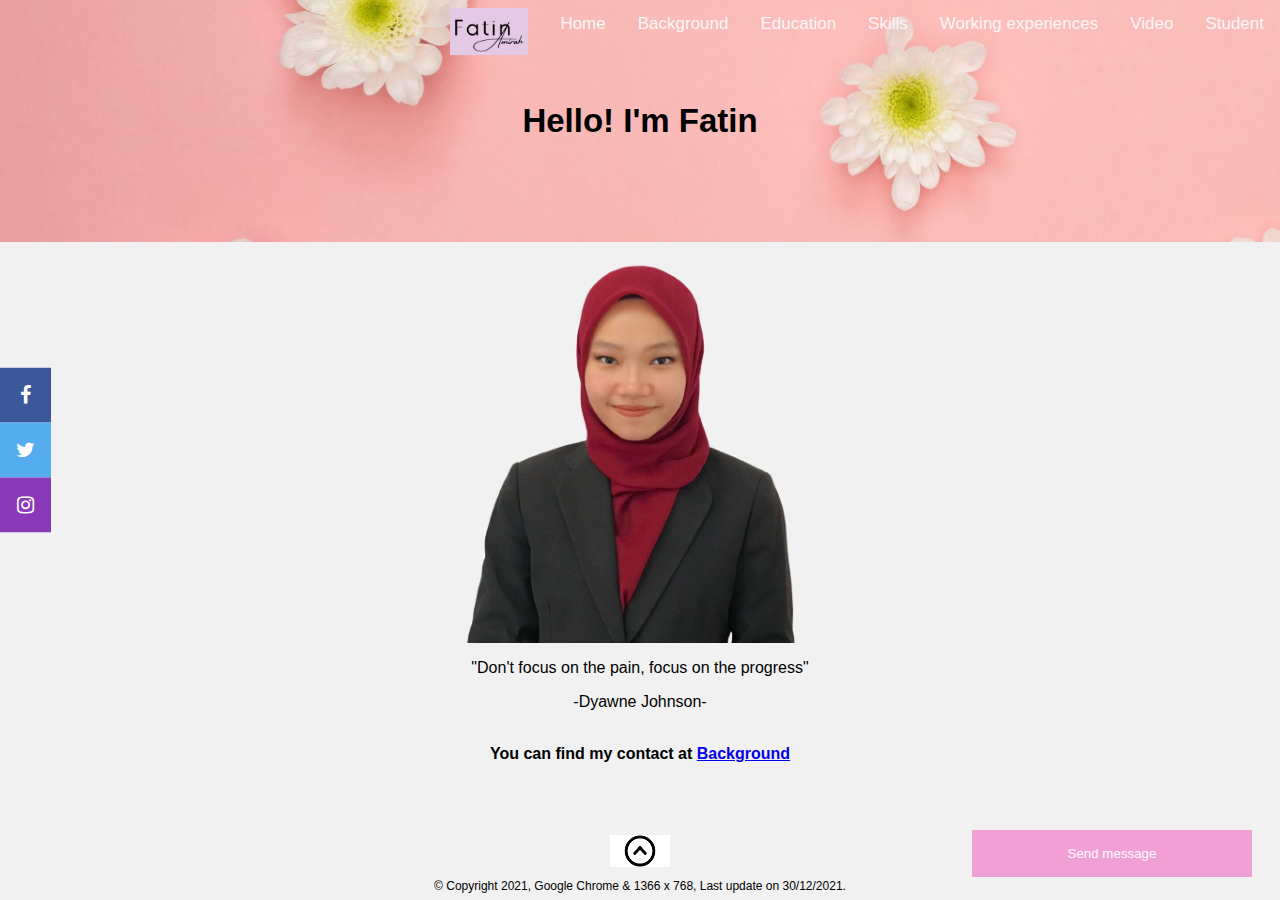
<file: index.html>
<!DOCTYPE html>
<html lang="en">
<head>
  <meta charset="UTF-8">
  <meta name="viewport" content="width=device-width, initial-scale=1">
  <link rel="stylesheet" href="https://cdnjs.cloudflare.com/ajax/libs/font-awesome/4.7.0/css/font-awesome.min.css">
  <link rel="stylesheet" href="styles.css">
  <title>Home</title> 

<a name="top"></a>

<style>
  body {margin:0;height:900px;}

  .icon-bar {
    position: fixed;
    top: 50%;
    -webkit-transform: translateY(-50%);
    -ms-transform: translateY(-50%);
    transform: translateY(-50%);
  }
  
  .icon-bar a {
    display: block;
    text-align: center;
    padding: 16px;
    transition: all 0.3s ease;
    color: white;
    font-size: 20px;
  }
  
  .icon-bar a:hover {
    background-color: #000;
  }
  
  .facebook {
    background: #3B5998;
    color: white;
  }
  
  .twitter {
    background: #55ACEE;
    color: white;
  }
  
  .instagram {
    background: #8a3ab9;
    color: white;
  }

  .content {
    margin-left: 75px;
    font-size: 30px;
  }
 
  img {
display: block;
margin-left: auto;
margin-right: auto;
}

.logo-image{
   float: left;
   margin-top: -6px;

}

/* Button used to open the contact form - fixed at the bottom of the page */
.open-button {
  background-color: rgb(240, 140, 206);
  color: white;
  padding: 16px 20px;
  border: none;
  cursor: pointer;
  opacity: 0.8;
  position: fixed;
  bottom: 23px;
  right: 28px;
  width: 280px;
}

/* The popup form - hidden by default */
.form-popup {
  display: none;
  position: fixed;
  bottom: 0;
  right: 15px;
  border: 3px solid #f1f1f1;
  z-index: 9;
}

/* Add styles to the form container */
.form-container {
  max-width: 300px;
  padding: 10px;
  background-color: white;
}

/* Full-width input fields */
.form-container input[type=text], .form-container input[type=password] {
  width: 100%;
  padding: 15px;
  margin: 5px 0 22px 0;
  border: none;
  background: #f1f1f1;
}

/* When the inputs get focus, do something */
.form-container input[type=text]:focus, .form-container input[type=password]:focus {
  background-color: #ddd;
  outline: none;
}

/* Set a style for the submit/login button */
.form-container .btn {
  background-color: #f8b0da;
  color: white;
  padding: 16px 20px;
  border: none;
  cursor: pointer;
  width: 100%;
  margin-bottom:10px;
  opacity: 0.8;
}

/* Add a red background color to the cancel button */
.form-container .cancel {
  background-color: rgb(252, 76, 76);
}

/* Add some hover effects to buttons */
.form-container .btn:hover, .open-button:hover {
  opacity: 1;
}
</style>
</head>

<body>
  <div class="icon-bar">
    <a href="https://www.facebook.com/fatin.amirahhh" class="facebook"><i class="fa fa-facebook"></i></a> 
    <a href="https://twitter.com/f4tinamirah" class="twitter"><i class="fa fa-twitter"></i></a> 
    <a href="https://www.instagram.com/f4tinamirah/" class="instagram"><i class="fa fa-instagram"></i></a> 
  </div>

  <navbar>
  <a href="student.html">Student</a>
  <a href="video.html">Video</a>
  <a href="working_experiences.html">Working experiences</a>
  <a href="skills.html">Skills</a>
  <a href="education.html">Education</a> 
  <a href="background.html">Background</a>
  <a href="index.html">Home</a> 
  <a class="navbar-brand" href="image/logo.png">
  <div class="logo-image">
    <img src="image/logo.png" alt="logo" style="width:78px">
  </div>
  </a>
  </navbar>

<header>
    <h1>Hello! I'm Fatin</h1>
</header>

<br>
  <div class="square"> 
    <div>  
        <img src="image/me.png" alt="me" style="width:400px">  
    </div> 
  </div>  

<blockquote>"Don't focus on the pain, focus on the progress"</blockquote>
<p>-Dyawne Johnson-</p>
<br>
<b>You can find my contact at <a href="background.html">Background</a></b>

<br>
<br>
<br>
<br>
<br>

<button class="open-button" onclick="openForm()">Send message</button>

<div class="form-popup" id="myForm">
  <form action="/action_page.php" class="form-container">
    <h4>Please fill out the form below.</h4>
    
    <label for="name"><b>Name</b></label>
    <input type="text" placeholder="Your name" name="name" required>

    <label for="email"><b>Email</b></label>
    <input type="text" placeholder="Your email" name="email" required>

    <label for="message"><b>Message</b></label>
    <input type="text" placeholder="Write message" name="message" required>

    <button type="submit" class="btn">Submit</button>
    <button type="button" class="btn cancel" onclick="closeForm()">Close</button>
  </form>
</div>

<script>
function openForm() {
  document.getElementById("myForm").style.display = "block";
}

function closeForm() {
  document.getElementById("myForm").style.display = "none";
}
</script>
 
<a href="#top"><img src="image/top.png" alt="top"></a>

<footer>
  <p> &copy; Copyright 2021, Google Chrome & 1366 x 768, Last update on 30/12/2021. </p>
</footer>

</body>
<html>
</file>
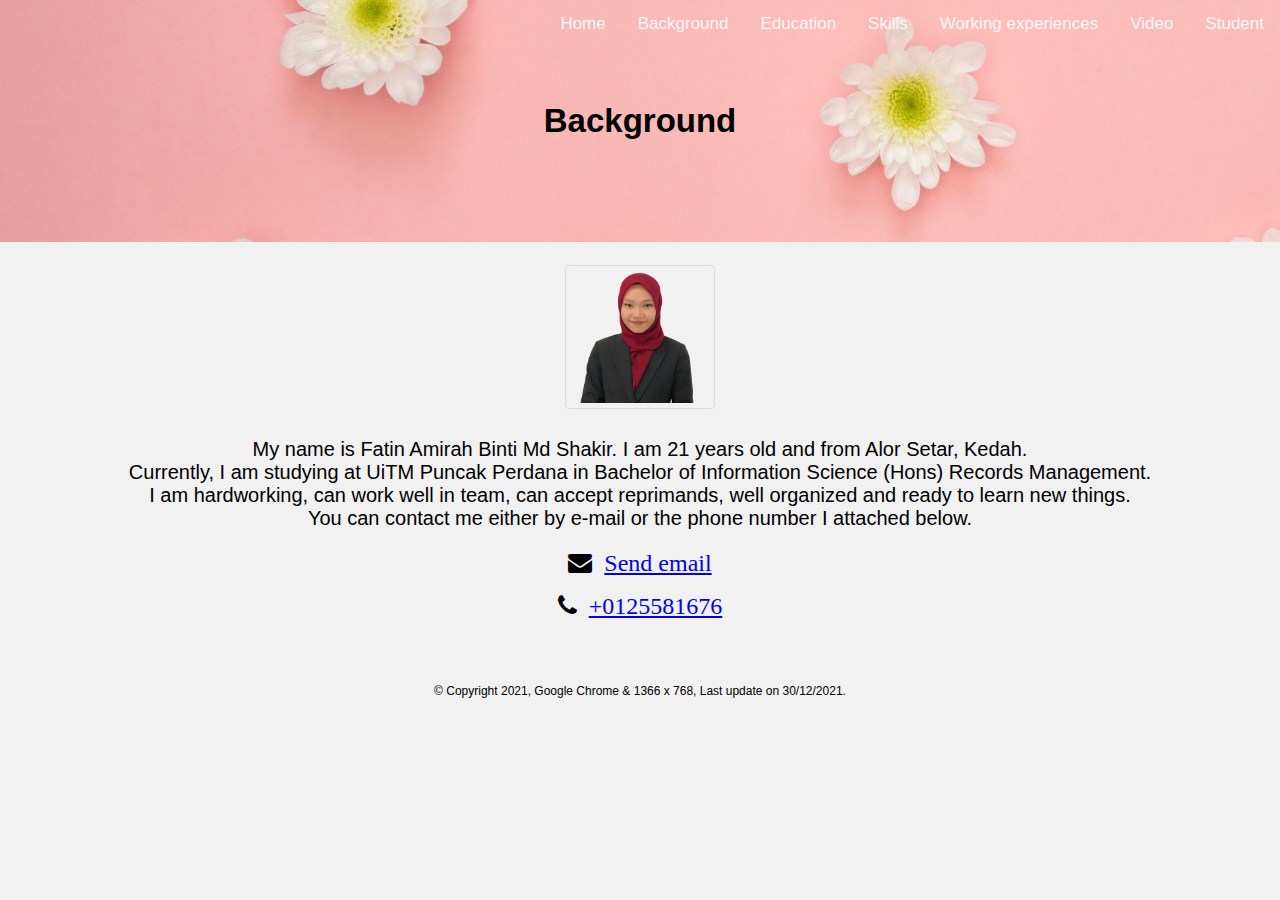
<file: background.html>
<!DOCTYPE html>
<html lang="en">
<head>
    <meta charset="UTF-8">
    <meta name="viewport" content="width=device-width, initial-scale=1">
    <link rel="stylesheet" href="styles.css">
    <title>Background</title>
    <link rel="stylesheet" href="https://cdnjs.cloudflare.com/ajax/libs/font-awesome/4.7.0/css/font-awesome.min.css">
<style>
 
img { 
  margin: 5px; 
  border: 1px solid #ddd;
  border-radius: 4px;
  padding: 5px;
  width: 150px;
}
   
img:hover {
  box-shadow: 0 0 2px 1px rgba(0, 140, 186, 0.5);
}

  .p1 { 
    text-align: center; 
    font-family: Arial, Helvetica, sans-serif;
    font-size: 20px; 
      }       
</style>
</head>

<body>
 <navbar>
    <a href="student.html">Student</a>
    <a href="video.html">Video</a>
    <a href="working_experiences.html">Working experiences</a>
    <a href="skills.html">Skills</a>
    <a href="education.html">Education</a> 
    <a href="background.html">Background</a>
    <a href="index.html">Home</a> 
  </navbar>

<header>
    <h1>Background</h1>
</header>
    
<br>
<a target="_blank" href="image/me.png">
  <img src="image/me.png" alt="Me" style="width:150px">
</a>

<p class="p1">My name is Fatin Amirah Binti Md Shakir. I am 21 years old and from Alor Setar, Kedah.
 <br>
 Currently, I am studying at UiTM Puncak Perdana in Bachelor of Information Science (Hons) Records Management.
 <br>
 I am hardworking, can work well in team, can accept reprimands, well organized and ready to learn new things.
 <br>   
 You can contact me either by e-mail or the phone number I attached below. 
</p>
<i class="fa fa-envelope" style="font-size:24px">&ensp;<a href="mailto:amirahshakir@gmail.com">Send email</a></i>
<br>
<br>
<i class="fa fa-phone" style="font-size:24px">&ensp;<a href="tel:+0125581676">+0125581676</a></i>

<br>
<br>
<br>
<br>

<footer>
  <p> &copy; Copyright 2021, Google Chrome & 1366 x 768, Last update on 30/12/2021. </p>
</footer>

</body>
</html>
</file>
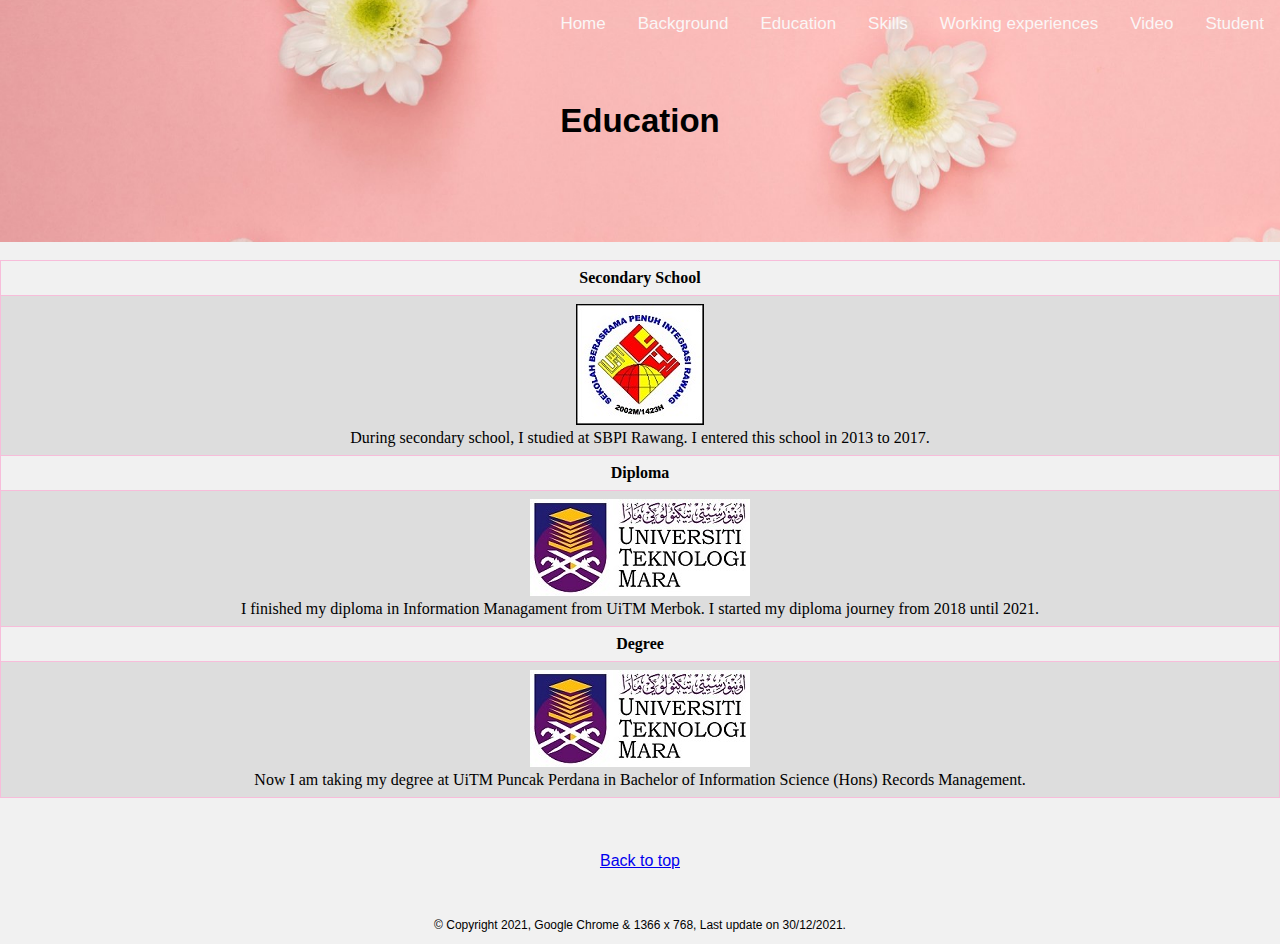
<file: education.html>
<!DOCTYPE html>
<html lang="en">
<head>
    <meta charset="UTF-8">
    <meta name="viewport" content="width=device-width, initial-scale=1">
    <link rel="stylesheet" href="styles.css">
    <title>Education</title>

<style>
 
      table {
        font-family: verdana;
        border-collapse: collapse;
        width: 100%;
      }
      
      td, th {
        border: 1px solid #f7bdda;
        text-align: center;
        padding: 8px;
      }
      
      tr:nth-child(even) {
        background-color: #dddddd;
      }
</style>
</head>

<a name="top"></a>

<navbar>
  <a href="student.html">Student</a>
  <a href="video.html">Video</a>
  <a href="working_experiences.html">Working experiences</a>
  <a href="skills.html">Skills</a>
  <a href="education.html">Education</a> 
  <a href="background.html">Background</a>
  <a href="index.html">Home</a> 
</navbar>

<header>
  <h1>Education</h1>
</header>

<br>

<table>
  <tr>
    <th>Secondary School</th>
  </tr>
  <tr> 
    <td><img src="image/sepintar.jpg" alt="sepintar">
      <br>
    During secondary school, I studied at SBPI Rawang. I entered this school in 2013 to 2017. </td>
  </tr>    
  <tr>
    <th>Diploma</th>
  </tr>
  <tr>
    <td><img src="image/uitm.jpg" alt="uitm">
      <br>
    I finished my diploma in Information Managament from UiTM Merbok. I started my diploma journey from 2018 until 2021.</td>
  </tr>
  <tr>
    <th>Degree</th>
  </tr>
  <tr>
    <td><img src="image/uitm.jpg" alt="uitm">
      <br>
    Now I am taking my degree at UiTM Puncak Perdana in Bachelor of Information Science (Hons) Records Management.</td>
  </tr>
</table>
<br>
<br>
<br>
<a href="#top">Back to top</a>
<br>
<br>
<br>

<footer>
  <p> &copy; Copyright 2021, Google Chrome & 1366 x 768, Last update on 30/12/2021. </p>
</footer>

</body>
</html>
</file>
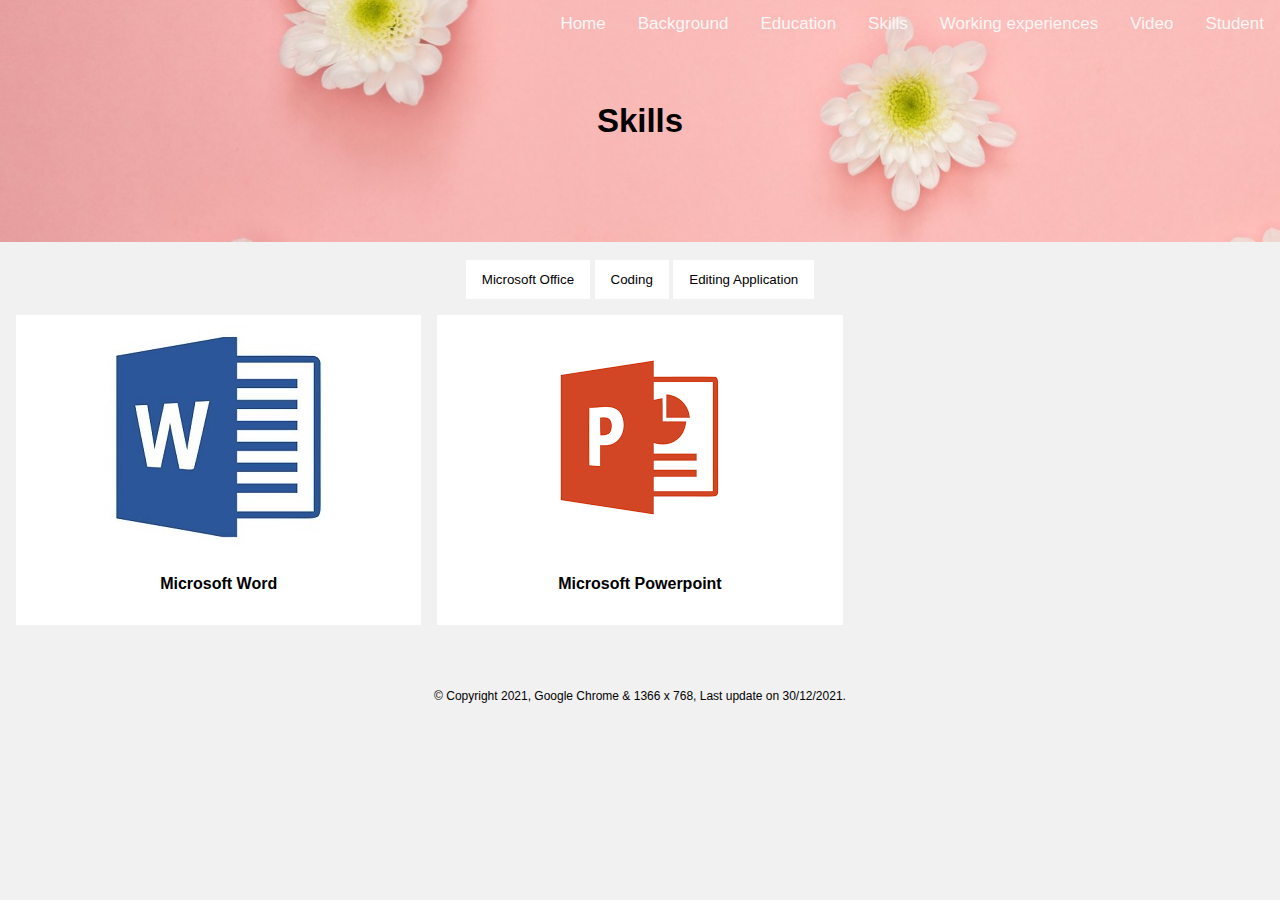
<file: skills.html>
<!DOCTYPE html>
<html lang="en">
<head>
    <meta charset="UTF-8">
    <meta name="viewport" content="width=device-width, initial-scale=1">
    <link rel="stylesheet" href="styles.css">
    <title>Skills</title>

<style>
 
/* Center website */
.main {
  max-width: 1000px;
  margin: auto;
}

.row {
  margin: auto;
}

/* Add padding BETWEEN each column */
.row,
.row > .column {
  padding: 8px;
}

/* Create two equal columns that floats next to each other */
.column {
  float: left;
  width: 33.33%;
  display: none; /* Hide all elements by default */
}

/* Clear floats after rows */ 
.row:after {
  content: "";
  display: table;
  clear: both;
}

/* Content */
.content {
  background-color: rgb(255, 255, 255);
  padding: 10px;

}

/* The "show" class is added to the filtered elements */
.show {
  display: block;
}

/* Style the buttons */
.btn {
  border: none;
  outline: none;
  padding: 12px 16px;
  background-color: white;
  cursor: pointer;
}

/* Add a grey background color on mouse-over */
.btn:hover {
  background-color: #ddd;
}

</style>
</head>

<body>
  <navbar>
    <a href="student.html">Student</a>
    <a href="video.html">Video</a>
    <a href="working_experiences.html">Working experiences</a>
    <a href="skills.html">Skills</a>
    <a href="education.html">Education</a> 
    <a href="background.html">Background</a>
    <a href="index.html">Home</a> 
  </navbar>

<header>
    <h1>Skills</h1>
</header>

<!-- MAIN (Center website) -->
<div class="main"></div>

  <br>
    
    <div id="myBtnContainer">
      <button class="btn" onclick="filterSelection('microsoft')"> Microsoft Office</button>
      <button class="btn" onclick="filterSelection('coding')"> Coding</button>
      <button class="btn" onclick="filterSelection('editing')"> Editing Application</button>
    </div>
    
   
    <!-- Portfolio Gallery Grid -->
    <div class="row"> 
      <div class="column microsoft">
       <div class="content">
        <img src="image/word.jpg" alt="word">
        <h4>Microsoft Word</h4>
        </div>
      </div>
    
      <div class="column microsoft">
       <div class="content">
        <img src="image/pp.png" alt="powerpoint">
        <h4>Microsoft Powerpoint</h4>
        </div>
      </div>
    
      <div class="column coding">
        <div class="content">
          <img src="image/vs.jpg" alt="visual studio">
          <h4>Visual Studio Code</h4>
        </div>
      </div>

      <div class="column coding">
        <div class="content">
          <img src="image/notepad.jpg" alt="notepad">
          <h4>Notepad</h4>
        </div>
      </div> 
    
      <div class="column editing">
        <div class="content">
          <img src="image/inshot.jpg" alt="inshot">
          <h4>Inshot</h4>
        </div>
      </div>
    
    <div class="column editing">
        <div class="content">
          <img src="image/lr.png" alt="lightroom">
          <h4>Lightroom</h4>
        </div>
      </div>
    
      <div class="column editing">
        <div class="content">
        <img src="image/capcut.png" alt="capcut">
          <h4>Capcut</h4>
        </div>
    <!-- END GRID -->
    </div>
    
    <!-- END MAIN -->
    </div>
 
    <script>
    filterSelection("microsoft")
    function filterSelection(c) {
      var x, i;
      x = document.getElementsByClassName("column");
      if (c == "all") c = "";
      for (i = 0; i < x.length; i++) {
        w3RemoveClass(x[i], "show");
        if (x[i].className.indexOf(c) > -1) w3AddClass(x[i], "show");
      }
    }
    
    function w3AddClass(element, name) {
      var i, arr1, arr2;
      arr1 = element.className.split(" ");
      arr2 = name.split(" ");
      for (i = 0; i < arr2.length; i++) {
        if (arr1.indexOf(arr2[i]) == -1) {element.className += " " + arr2[i];}
      }
    }
    
    function w3RemoveClass(element, name) {
      var i, arr1, arr2;
      arr1 = element.className.split(" ");
      arr2 = name.split(" ");
      for (i = 0; i < arr2.length; i++) {
        while (arr1.indexOf(arr2[i]) > -1) {
          arr1.splice(arr1.indexOf(arr2[i]), 1);     
        }
      }
      element.className = arr1.join(" ");
    }
    
    
    // Add active class to the current button (highlight it)
    var btnContainer = document.getElementById("myBtnContainer");
    var btns = btnContainer.getElementsByClassName("btn");
    for (var i = 0; i < btns.length; i++) {
      btns[i].addEventListener("click", function(){
        var current = document.getElementsByClassName("active");
        current[0].className = current[0].className.replace(" active", "");
        this.className += " active";
      });
    }
    </script>
   
<br>
<br>

<footer>
  <p> &copy; Copyright 2021, Google Chrome & 1366 x 768, Last update on 30/12/2021. </p>
</footer>

</body> 
</html>
</file>
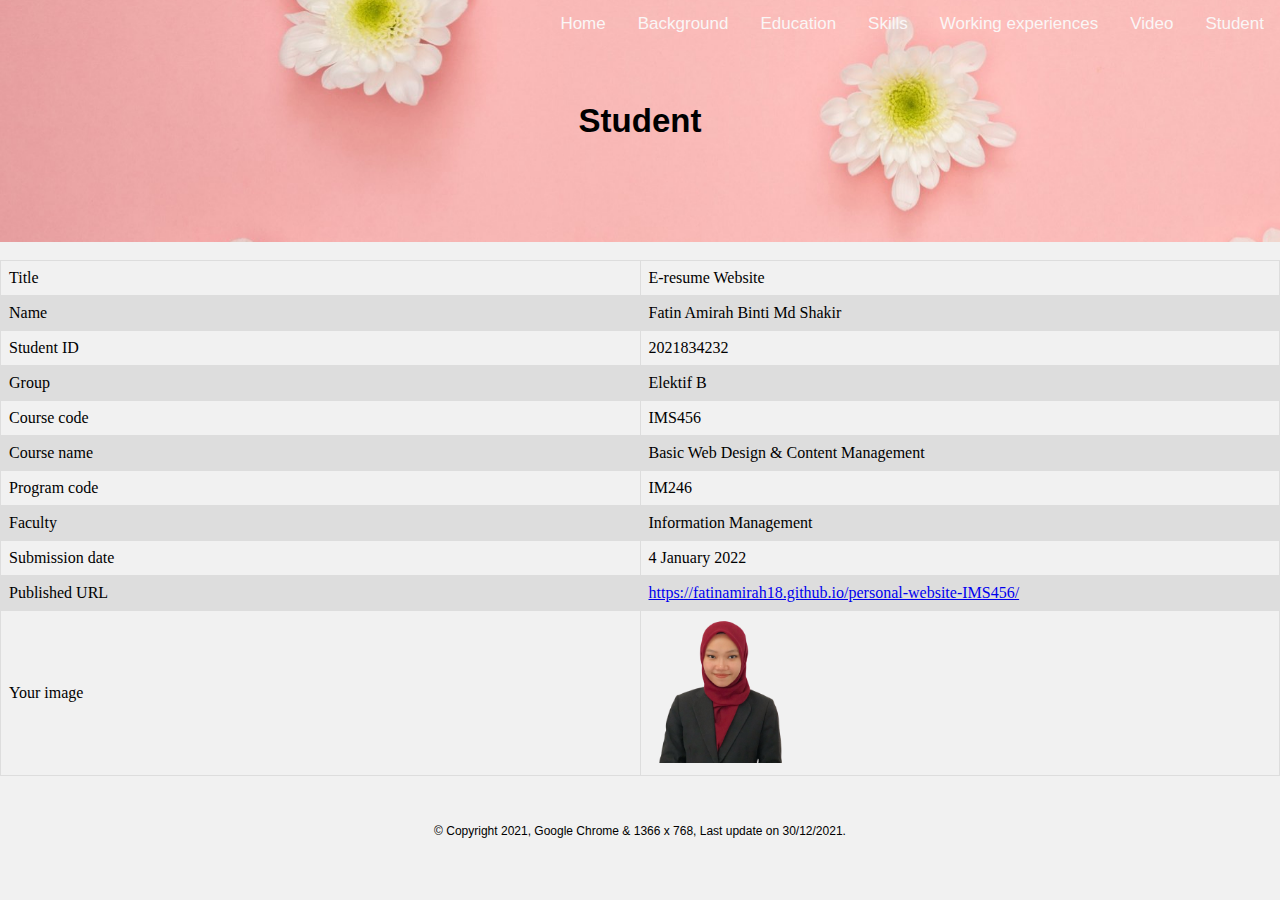
<file: student.html>
<!DOCTYPE html>
<html lang="en">
<head>
    <meta charset="UTF-8">
    <meta name="viewport" content="width=device-width, initial-scale=1">
    <link rel="stylesheet" href="styles.css">
    <title>Student</title>


<style>
    table {
      table-layout: fixed;
      font-family: verdana;
      border-collapse: collapse;
      width: 100%;
    }
    
    td, th {
      border: 1px solid #dddddd;
      text-align: left;
      padding: 8px;
    }
    
    tr:nth-child(even) {
      background-color: #dddddd;
    }

    </style>
    </head>

<body>
  <navbar>
    <a href="student.html">Student</a>
    <a href="video.html">Video</a>
    <a href="working_experiences.html">Working experiences</a>
    <a href="skills.html">Skills</a>
    <a href="education.html">Education</a> 
    <a href="background.html">Background</a>
    <a href="index.html">Home</a> 
  </navbar>

 <header>
    <h1>Student</h1>
</header>

  <br>

    <table>
      <tr>
        <td>Title</td>
        <td>E-resume Website</td>
      </tr>
      <tr>
        <td>Name</td>
        <td>Fatin Amirah Binti Md Shakir</td>
      </tr>
      <tr>
        <td>Student ID</td>
        <td>2021834232</td>
      </tr>
      <tr>
        <td>Group</td>
        <td>Elektif B</td>
      </tr>
      <tr>
        <td>Course code</td>
        <td>IMS456</td>
      </tr>
      <tr>
        <td>Course name</td>
        <td>Basic Web Design & Content Management</td>
      </tr>
      <tr>
        <td>Program code</td>
        <td>IM246</td>
      </tr>
      <tr>
        <td>Faculty</td>
        <td>Information Management</td>
      </tr>
      <tr>
        <td>Submission date</td>
        <td>4 January 2022</td>
      </tr>
      <tr>
        <td>Published URL</td>
          <td><a href="https://fatinamirah18.github.io/personal-website-IMS456/">https://fatinamirah18.github.io/personal-website-IMS456/</a></td>
      </tr>
      <tr>
        <td>Your image</td>
        <td><a target="_blank" href="image/me.png">
            <img src="image/me.png" alt="Me" style="width:150px">
          </a></td>
      </tr>
    </table>
    
<br>
<br>       
    
<footer>
  <p> &copy; Copyright 2021, Google Chrome & 1366 x 768, Last update on 30/12/2021. </p>
</footer>

</body>
</html>
</file>
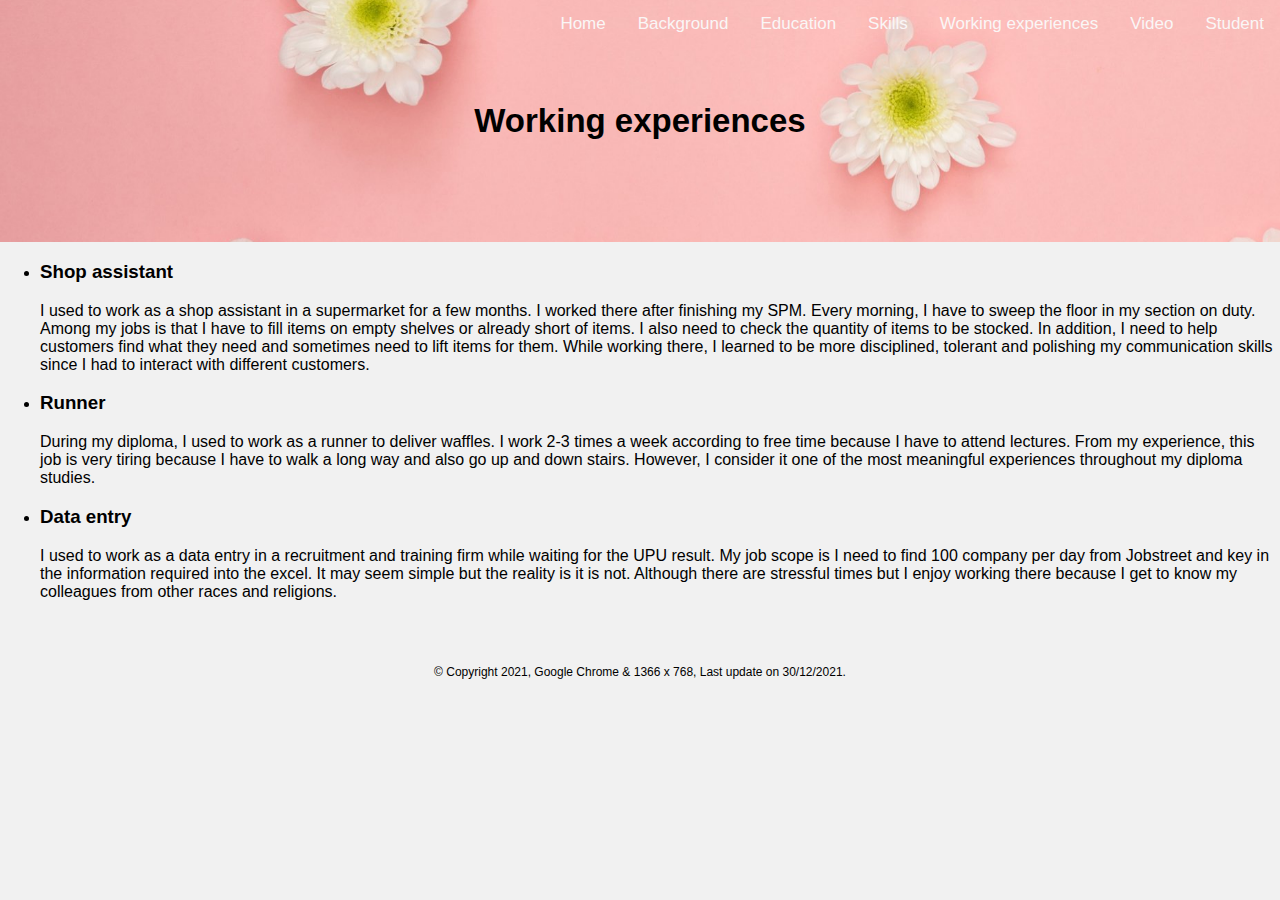
<file: working_experiences.html>
<!DOCTYPE html>
<html lang="en">
<head>
    <meta charset="UTF-8">
    <meta name="viewport" content="width=device-width, initial-scale=1">
    <title>Working Experience</title>
<style>
  
 body {
  background-color: #f1f1f1; 
}

navbar {
  width: 100%;
  background-color: rgb(247, 181, 203);
  overflow: auto;
}

navbar a {
  float: right;
  padding: 14px 16px;
  color: rgb(250, 246, 246);
  text-decoration: none;
  font-size: 17px;  
}

navbar a:hover {
  background-color: rgb(215, 241, 247);
  color: rgb(3, 3, 3);
}

@media screen and (max-width: 500px) {
  navbar a {
    float: none;
    display: block;
    width: 100%;
    text-align: left;
  }
}
 
/* Style the body */
body {
  font-family: Helvetica;
  margin: 0;
}

/* Header/Logo Title */
header {
  font-size: 30px; 
  text-align: center; 
  background-image: url(image/daisy.png); 
  padding: 80px;
}

h1 {font-family: Helvetica; font-size: 33px; text-align: center;}


/* Page Content */
.content {padding:20px;}

/* Footer */
footer {
  color:black;
  font-size:12px; 
  text-align:center
}
 
ul.a {
      list-style-position: outside;
    }  
  
</style>
</head>

<body>
  <navbar>
    <a href="student.html">Student</a>
    <a href="video.html">Video</a>
    <a href="working_experiences.html">Working experiences</a>
    <a href="skills.html">Skills</a>
    <a href="education.html">Education</a> 
    <a href="background.html">Background</a>
    <a href="index.html">Home</a> 
  </navbar>

  <header>
    <h1>Working experiences</h1>
</header>

    <ul class="a">
    <li><h3>Shop assistant</h3>
     I used to work as a shop assistant in a supermarket for a few months. I worked there after finishing my SPM.
     Every morning, I have to sweep the floor in my section on duty. Among my jobs is that I have to fill items
     on empty shelves or already short of items. I also need to check the quantity of items to be stocked.
     In addition, I need to help customers find what they need and sometimes need to lift items for them. 
     While working there, I learned to be more disciplined, tolerant and polishing my communication skills 
     since I had to interact with different customers.</li>

    <li><h3>Runner</h3> 
    During my diploma, I used to work as a runner to deliver waffles. I work 2-3 times a week according to free
    time because I have to attend lectures. From my experience, this job is very tiring because I have to walk a
    long way and also go up and down stairs. However, I consider it one of the most meaningful experiences throughout
    my diploma studies.</li>

    <li><h3>Data entry</h3>
    I used to work as a data entry in a recruitment and training firm while waiting for the UPU result. My job
    scope is I need to find 100 company per day from Jobstreet and key in the information required into the excel.
    It may seem simple but the reality is it is not. Although there are stressful times but I enjoy working there because
    I get to know my colleagues from other races and religions.</li>
    </ul>  
<br>
<br>     
   
<footer>
  <p> &copy; Copyright 2021, Google Chrome & 1366 x 768, Last update on 30/12/2021. </p>
</footer>

</body> 
</html>
</file>
<file: styles.css>
* {box-sizing: border-box}
body {font-family: Arial, Helvetica, sans-serif;
      text-align:center; 
      background-color: #f1f1f1; 
}

navbar {
  width: 100%;
  background-color: rgb(247, 181, 203);
  overflow: auto;
}

navbar a {
  float: right;
  padding: 14px 16px;
  color: rgb(250, 246, 246);
  text-decoration: none;
  font-size: 17px;  
}

navbar a:hover {
  background-color: rgb(215, 241, 247);
  color: rgb(3, 3, 3);
}

@media screen and (max-width: 500px) {
  navbar a {
    float: none;
    display: block;
    width: 100%;
    text-align: left;
  }
}
 
/* Style the body */
body {
  font-family: Helvetica;
  margin: 0;
}

/* Header/Logo Title */
header {
  font-size: 30px; 
  text-align: center; 
  background-image: url(image/daisy.png); 
  padding: 80px;
}

h1 {font-family: Helvetica; font-size: 33px; text-align: center;}

/* Page Content */
.content {padding:20px;}

/* Footer */
footer {
  color:black;
  font-size:12px; 
  text-align:center
}
</file>
